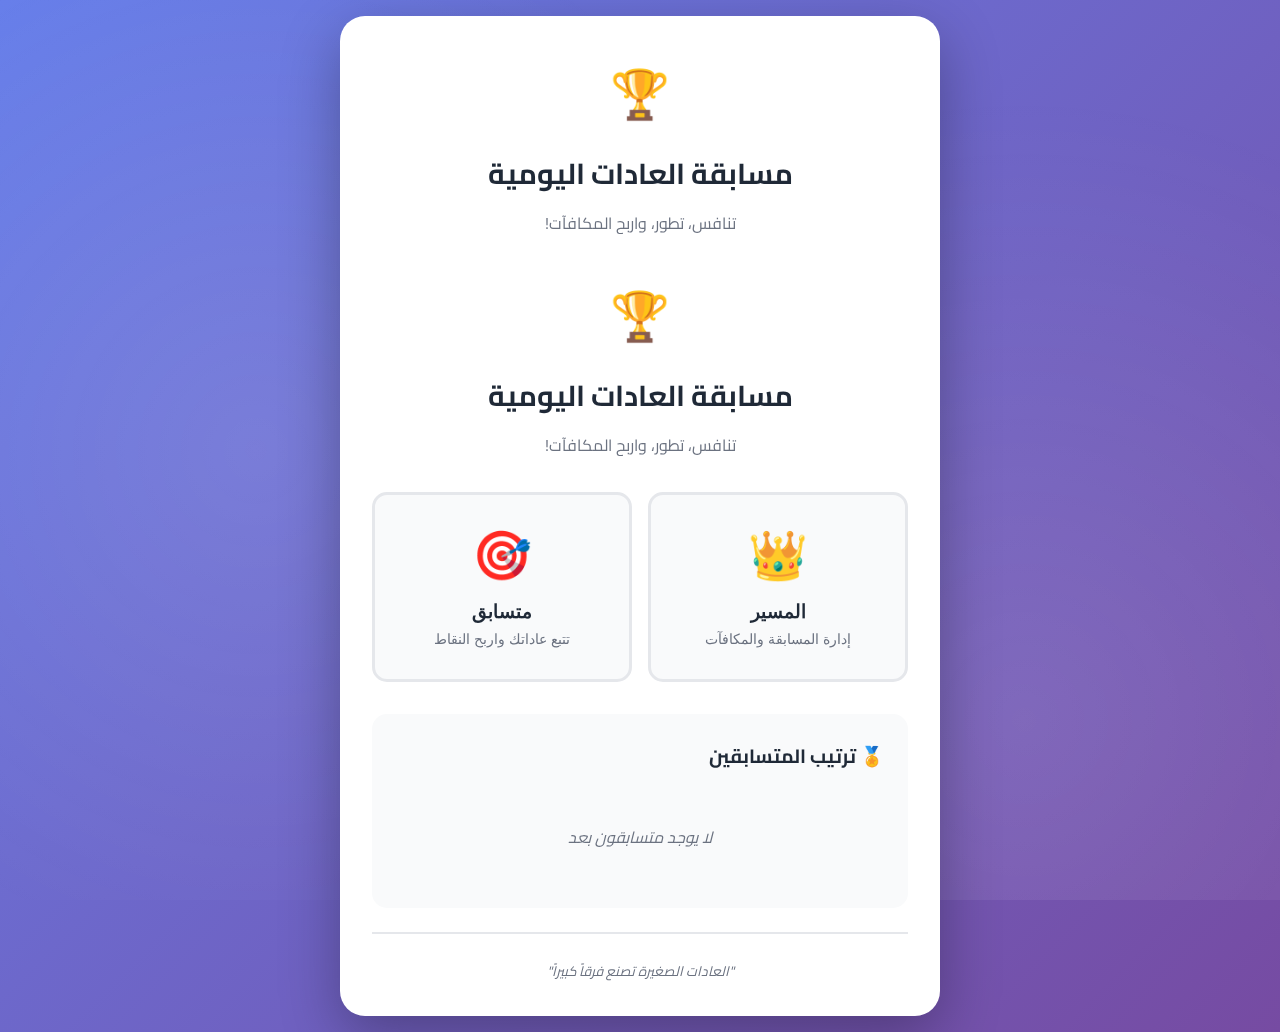
<file: index.html>
<!DOCTYPE html>
<html lang="ar" dir="rtl">
<head>
    <meta charset="UTF-8">
    <meta name="viewport" content="width=device-width, initial-scale=1.0">
    <title>مسابقة العادات اليومية - تسجيل الدخول</title>
    <link rel="stylesheet" href="style.css">
    <link href="https://fonts.googleapis.com/css2?family=Cairo:wght@300;400;600;700&display=swap" rel="stylesheet">
</head>
<body>
    <div class="background-pattern"></div>
    
    <div class="container login-container">
        <header class="app-header">
            <div class="logo">🏆</div>
            <h1>مسابقة العادات اليومية</h1>
            <p class="subtitle">تنافس، تطور، واربح المكافآت!</p>
        </header>

        <header class="app-header">
            <div class="logo">🏆</div>
            <h1>مسابقة العادات اليومية</h1>
            <p class="subtitle">تنافس، تطور، واربح المكافآت!</p>
        </header>

        <div class="login-section">
            <div class="role-selector">
                <button class="role-btn admin-role" onclick="showAdminLogin()">
                    <div class="role-icon">👑</div>
                    <div class="role-title">المسير</div>
                    <div class="role-desc">إدارة المسابقة والمكافآت</div>
                </button>
                
                <button class="role-btn participant-role" onclick="showParticipantLogin()">
                    <div class="role-icon">🎯</div>
                    <div class="role-title">متسابق</div>
                    <div class="role-desc">تتبع عاداتك واربح النقاط</div>
                </button>
            </div>

            <!-- Admin Login Form -->
            <div id="adminLoginForm" class="login-form" style="display: none;">
                <h3>تسجيل دخول المسير</h3>
                <input type="password" id="adminPassword" placeholder="كلمة المرور" class="input-field">
                <button onclick="loginAdmin()" class="submit-btn">دخول</button>
                <button onclick="hideLoginForms()" class="cancel-btn">إلغاء</button>
                <p class="hint">كلمة المرور الافتراضية: admin123</p>
            </div>

            <!-- Participant Login Form -->
            <div id="participantLoginForm" class="login-form" style="display: none;">
                <h3>تسجيل دخول المتسابق</h3>
                <input type="text" id="participantName" placeholder="اسمك" class="input-field">
                <button onclick="loginParticipant()" class="submit-btn">دخول</button>
                <button onclick="hideLoginForms()" class="cancel-btn">إلغاء</button>
            </div>
        </div>

        <!-- Leaderboard Preview -->
        <div class="leaderboard-preview">
            <h3>🏅 ترتيب المتسابقين</h3>
            <div id="leaderboardList" class="preview-list"></div>
        </div>

        <footer class="app-footer">
            <p>"العادات الصغيرة تصنع فرقاً كبيراً"</p>
        </footer>
    </div>

    <script src="google-sheets-db.js"></script>
    <script src="data.js"></script>
    <script src="login.js"></script>
</body>
</html>
</file>
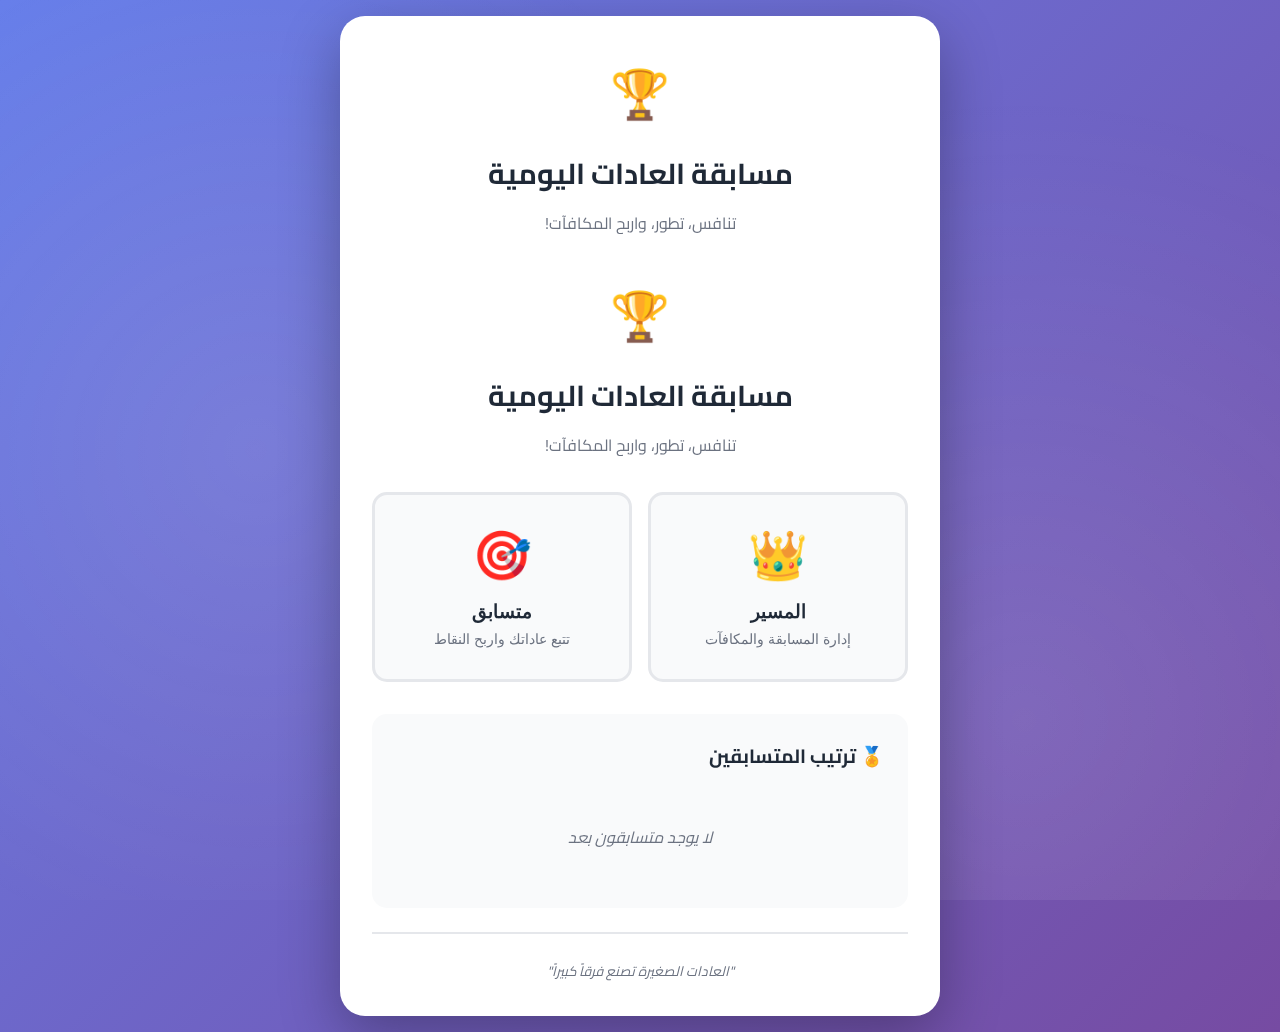
<file: admin.html>
<!DOCTYPE html>
<html lang="ar" dir="rtl">
<head>
    <meta charset="UTF-8">
    <meta name="viewport" content="width=device-width, initial-scale=1.0">
    <title>لوحة تحكم المسير</title>
    <link rel="stylesheet" href="style.css">
    <link href="https://fonts.googleapis.com/css2?family=Cairo:wght@300;400;600;700&display=swap" rel="stylesheet">
</head>
<body>
    <div class="background-pattern"></div>
    
    <div class="container admin-container">
        <header class="app-header">
            <div class="top-bar">
                <button class="logout-btn" onclick="logout()">تسجيل الخروج</button>
                <div class="admin-badge">
                    <div class="admin-icon">👑</div>
                    <div class="admin-title">لوحة تحكم المسير</div>
                </div>
            </div>
            <div class="date-display" id="dateDisplay"></div>
        </header>

        <!-- Overview Stats -->
        <div class="overview-section">
            <h2>📊 نظرة عامة</h2>
            <div class="stats-grid">
                <div class="stat-card">
                    <div class="stat-icon">👥</div>
                    <div class="stat-value" id="totalParticipants">0</div>
                    <div class="stat-label">عدد المتسابقين</div>
                </div>
                <div class="stat-card">
                    <div class="stat-icon">✅</div>
                    <div class="stat-value" id="totalHabitsToday">0</div>
                    <div class="stat-label">عادات مكتملة اليوم</div>
                </div>
                <div class="stat-card">
                    <div class="stat-icon">🎁</div>
                    <div class="stat-value" id="totalRewards">0</div>
                    <div class="stat-label">إجمالي المكافآت</div>
                </div>
            </div>
        </div>

        <!-- Leaderboard -->
        <div class="leaderboard-section">
            <h2>🏆 ترتيب المتسابقين</h2>
            <div class="leaderboard-full" id="leaderboardFull"></div>
        </div>

        <!-- Participants Management -->
        <div class="participants-section">
            <div class="section-header">
                <h2>👥 إدارة المتسابقين</h2>
                <button class="add-btn" onclick="showAddParticipantModal()">+ إضافة متسابق</button>
            </div>
            <div class="participants-grid" id="participantsGrid"></div>
        </div>

        <!-- Rewards Management -->
        <div class="rewards-management">
            <h2>🎁 إدارة المكافآت</h2>
            <div class="reward-form">
                <select id="rewardParticipant" class="input-field">
                    <option value="">اختر المتسابق</option>
                </select>
                <input type="text" id="rewardTitle" placeholder="عنوان المكافأة" class="input-field">
                <input type="number" id="rewardPoints" placeholder="عدد النقاط" class="input-field">
                <button onclick="giveReward()" class="submit-btn">منح المكافأة</button>
            </div>
        </div>

        <!-- Global Habits Management -->
        <div class="global-habits-section">
            <h2>📋 العادات الافتراضية للجميع</h2>
            <div class="section-desc">هذه العادات ستظهر لجميع المتسابقين الجدد</div>
            <div class="global-habits-list" id="globalHabitsList"></div>
            <button class="add-btn" onclick="showAddGlobalHabitModal()">+ إضافة عادة افتراضية</button>
        </div>

        <!-- Activity Log -->
        <div class="activity-section">
            <h2>📜 سجل الأنشطة</h2>
            <div class="activity-log" id="activityLog"></div>
        </div>

        <!-- Detailed Competition History -->
        <div class="competition-history-section">
            <h2>📊 السجل التفصيلي للمسابقة</h2>
            <div class="date-filter">
                <label>عرض آخر:</label>
                <select id="competitionHistoryDays" onchange="loadCompetitionHistory()">
                    <option value="7">7 أيام</option>
                    <option value="14">14 يوم</option>
                    <option value="30" selected>30 يوم</option>
                    <option value="60">60 يوم</option>
                    <option value="90">90 يوم</option>
                </select>
            </div>
            <div class="competition-history-list" id="competitionHistoryList"></div>
        </div>
    </div>

    <!-- Add Participant Modal -->
    <div id="addParticipantModal" class="modal">
        <div class="modal-content">
            <h3>إضافة متسابق جديد</h3>
            <div class="form-group">
                <label>اسم المتسابق:</label>
                <input type="text" id="newParticipantName" placeholder="أدخل الاسم" class="input-field">
            </div>
            <div class="modal-actions">
                <button onclick="addParticipant()" class="submit-btn">إضافة</button>
                <button onclick="hideAddParticipantModal()" class="cancel-btn">إلغاء</button>
            </div>
        </div>
    </div>

    <!-- Add Global Habit Modal -->
    <div id="addGlobalHabitModal" class="modal">
        <div class="modal-content">
            <h3>إضافة عادة افتراضية</h3>
            <div class="form-group">
                <label>الأيقونة:</label>
                <div class="icon-picker" id="globalIconPicker">
                    <button onclick="selectGlobalIcon('💧')">💧</button>
                    <button onclick="selectGlobalIcon('🕌')">🕌</button>
                    <button onclick="selectGlobalIcon('📖')">📖</button>
                    <button onclick="selectGlobalIcon('💪')">💪</button>
                    <button onclick="selectGlobalIcon('🏃')">🏃</button>
                    <button onclick="selectGlobalIcon('🧘')">🧘</button>
                    <button onclick="selectGlobalIcon('✍️')">✍️</button>
                    <button onclick="selectGlobalIcon('🎓')">🎓</button>
                </div>
                <input type="text" id="selectedGlobalIcon" value="💧" readonly class="input-field">
            </div>
            <div class="form-group">
                <label>اسم العادة:</label>
                <input type="text" id="globalHabitName" placeholder="مثال: شرب الماء" class="input-field">
            </div>
            <div class="form-group">
                <label>الوصف:</label>
                <input type="text" id="globalHabitDesc" placeholder="مثال: 8 أكواب يومياً" class="input-field">
            </div>
            <div class="form-group">
                <label>النقاط:</label>
                <input type="number" id="globalHabitPoints" value="10" min="1" class="input-field">
            </div>
            <div class="modal-actions">
                <button onclick="addGlobalHabit()" class="submit-btn">إضافة</button>
                <button onclick="hideAddGlobalHabitModal()" class="cancel-btn">إلغاء</button>
            </div>
        </div>
    </div>

    <!-- Participant Details Modal -->
    <div id="participantDetailsModal" class="modal">
        <div class="modal-content wide-modal">
            <h3 id="participantDetailsName"></h3>
            <div class="participant-details-content">
                <div class="detail-stats">
                    <div class="detail-stat">
                        <span class="detail-label">النقاط الإجمالية:</span>
                        <span class="detail-value" id="detailPoints">0</span>
                    </div>
                    <div class="detail-stat">
                        <span class="detail-label">السلسلة:</span>
                        <span class="detail-value" id="detailStreak">0</span>
                    </div>
                    <div class="detail-stat">
                        <span class="detail-label">العادات المكتملة:</span>
                        <span class="detail-value" id="detailCompleted">0</span>
                    </div>
                </div>
                <div class="detail-habits">
                    <h4>العادات اليومية:</h4>
                    <div id="detailHabitsList"></div>
                </div>
                <div class="detail-rewards">
                    <h4>المكافآت:</h4>
                    <div id="detailRewardsList"></div>
                </div>
            </div>
            <div class="modal-actions">
                <button onclick="hideParticipantDetailsModal()" class="cancel-btn">إغلاق</button>
            </div>
        </div>
    </div>

    <script src="google-sheets-db.js"></script>
    <script src="data.js"></script>
    <script src="admin.js"></script>
</body>
</html>
</file>
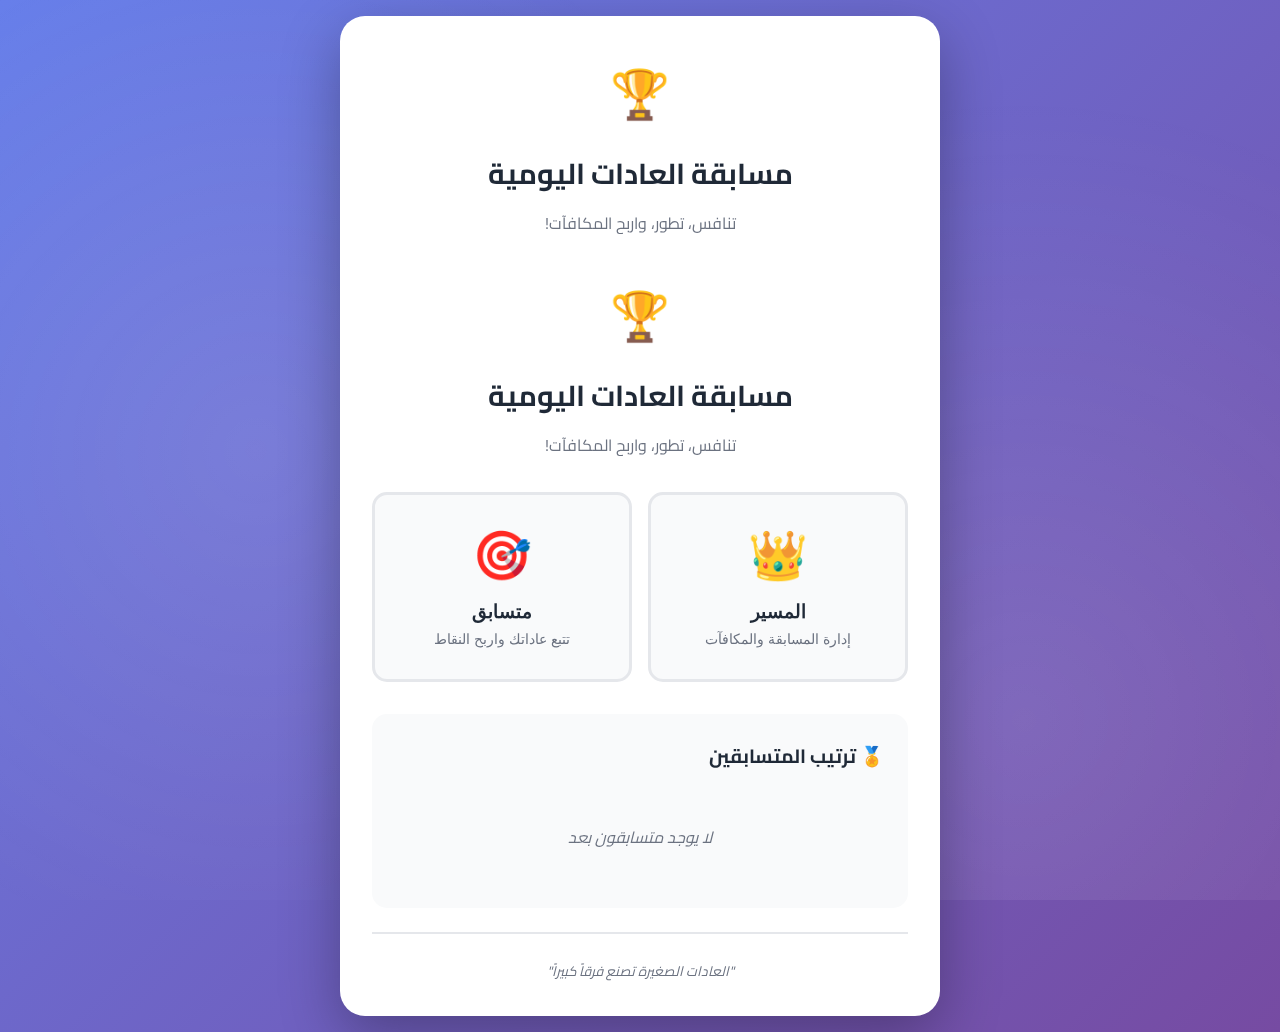
<file: participant.html>
<!DOCTYPE html>
<html lang="ar" dir="rtl">
<head>
    <meta charset="UTF-8">
    <meta name="viewport" content="width=device-width, initial-scale=1.0">
    <title>صفحة المتسابق - تتبع العادات</title>
    <link rel="stylesheet" href="style.css">
    <link href="https://fonts.googleapis.com/css2?family=Cairo:wght@300;400;600;700&display=swap" rel="stylesheet">
</head>
<body>
    <div class="background-pattern"></div>
    
    <div class="container">
        <header class="app-header">
            <div class="top-bar">
                <button class="logout-btn" onclick="logout()">تسجيل الخروج</button>
                <div class="user-info">
                    <div class="user-avatar">👤</div>
                    <div class="user-details">
                        <div class="user-name" id="userName"></div>
                        <div class="user-points">
                            <span class="points-value" id="userPoints">0</span>
                            <span class="points-label">نقطة</span>
                        </div>
                    </div>
                </div>
            </div>
            <div class="date-display" id="dateDisplay"></div>
        </header>

        <!-- Progress Section -->
        <div class="progress-section">
            <div class="progress-header">
                <span>التقدم اليومي</span>
                <span class="progress-text" id="progressText">0%</span>
            </div>
            <div class="progress-bar">
                <div class="progress-fill" id="progressFill"></div>
            </div>
        </div>

        <!-- Statistics Section -->
        <div class="stats-grid">
            <div class="stat-card">
                <div class="stat-icon">🔥</div>
                <div class="stat-value" id="streak">0</div>
                <div class="stat-label">سلسلة الأيام</div>
            </div>
            <div class="stat-card">
                <div class="stat-icon">⭐</div>
                <div class="stat-value" id="totalCompleted">0</div>
                <div class="stat-label">إجمالي العادات</div>
            </div>
            <div class="stat-card">
                <div class="stat-icon">🏆</div>
                <div class="stat-value" id="rank">-</div>
                <div class="stat-label">الترتيب</div>
            </div>
        </div>
        
        <!-- Habits List -->
        <div class="habits-section">
            <div class="section-header">
                <h3>عاداتي اليومية</h3>
                <button class="add-habit-btn" onclick="showAddHabitModal()">+ إضافة عادة</button>
            </div>
            <div class="habits-list" id="habitsList"></div>
        </div>

        <!-- Rewards Section -->
        <div class="rewards-section">
            <h3>🎁 مكافآتي</h3>
            <div class="rewards-list" id="rewardsList">
                <p class="empty-state">لا توجد مكافآت بعد</p>
            </div>
        </div>

        <!-- History Section -->
        <div class="history-section">
            <h3>السجل الأسبوعي</h3>
            <div class="history-grid" id="historyGrid"></div>
        </div>

        <!-- Detailed History Section -->
        <div class="detailed-history-section">
            <h3>📜 سجلي التفصيلي</h3>
            <div class="date-filter">
                <select id="historyDaysFilter" onchange="loadDetailedHistory()">
                    <option value="7">آخر 7 أيام</option>
                    <option value="14">آخر 14 يوم</option>
                    <option value="30" selected>آخر 30 يوم</option>
                    <option value="60">آخر 60 يوم</option>
                </select>
            </div>
            <div class="detailed-history-list" id="detailedHistoryList"></div>
        </div>

        <!-- Leaderboard -->
        <div class="leaderboard-section">
            <h3>🏅 ترتيب المتسابقين</h3>
            <div class="leaderboard-list" id="leaderboardList"></div>
        </div>

        <div class="action-buttons">
            <button class="action-btn primary-btn" onclick="completeAllHabits()">✓ إكمال الكل</button>
            <button class="action-btn secondary-btn" onclick="resetDay()">⟳ بدء يوم جديد</button>
        </div>
    </div>

    <!-- Add Habit Modal -->
    <div id="addHabitModal" class="modal">
        <div class="modal-content">
            <h3>إضافة عادة جديدة</h3>
            <div class="form-group">
                <label>اختر الأيقونة:</label>
                <div class="icon-picker" id="iconPicker">
                    <button onclick="selectIcon('💪')">💪</button>
                    <button onclick="selectIcon('🏃')">🏃</button>
                    <button onclick="selectIcon('🧘')">🧘</button>
                    <button onclick="selectIcon('✍️')">✍️</button>
                    <button onclick="selectIcon('🎓')">🎓</button>
                    <button onclick="selectIcon('💻')">💻</button>
                    <button onclick="selectIcon('🎨')">🎨</button>
                    <button onclick="selectIcon('🎵')">🎵</button>
                    <button onclick="selectIcon('🍎')">🍎</button>
                    <button onclick="selectIcon('😴')">😴</button>
                </div>
                <input type="text" id="selectedIcon" value="💪" readonly class="input-field">
            </div>
            <div class="form-group">
                <label>اسم العادة:</label>
                <input type="text" id="habitName" placeholder="مثال: التمرين الرياضي" class="input-field">
            </div>
            <div class="form-group">
                <label>الوصف:</label>
                <input type="text" id="habitDesc" placeholder="مثال: 30 دقيقة يومياً" class="input-field">
            </div>
            <div class="form-group">
                <label>النقاط عند الإكمال:</label>
                <input type="number" id="habitPoints" value="10" min="1" class="input-field">
            </div>
            <div class="modal-actions">
                <button onclick="addNewHabit()" class="submit-btn">إضافة</button>
                <button onclick="hideAddHabitModal()" class="cancel-btn">إلغاء</button>
            </div>
        </div>
    </div>

    <script src="google-sheets-db.js"></script>
    <script src="data.js"></script>
    <script src="participant.js"></script>
</body>
</html>
</file>
<file: style.css>
:root {
    --primary-color: #6366f1;
    --primary-dark: #4f46e5;
    --success-color: #10b981;
    --success-light: #d1fae5;
    --warning-color: #f59e0b;
    --danger-color: #ef4444;
    --text-dark: #1f2937;
    --text-light: #6b7280;
    --bg-light: #f9fafb;
    --border-color: #e5e7eb;
    --gold: #ffd700;
    --silver: #c0c0c0;
    --bronze: #cd7f32;
}

* {
    margin: 0;
    padding: 0;
    box-sizing: border-box;
}

body {
    font-family: 'Cairo', 'Segoe UI', Tahoma, Geneva, Verdana, sans-serif;
    background: linear-gradient(135deg, #667eea 0%, #764ba2 100%);
    display: flex;
    justify-content: center;
    align-items: center;
    min-height: 100vh;
    margin: 0;
    padding: 1rem;
    position: relative;
}

.background-pattern {
    position: fixed;
    top: 0;
    left: 0;
    width: 100%;
    height: 100%;
    background-image: 
        radial-gradient(circle at 20% 50%, rgba(255, 255, 255, 0.1) 0%, transparent 50%),
        radial-gradient(circle at 80% 80%, rgba(255, 255, 255, 0.1) 0%, transparent 50%);
    pointer-events: none;
    z-index: 0;
}

.container {
    background-color: white;
    padding: 2rem;
    border-radius: 25px;
    box-shadow: 0 20px 60px rgba(0, 0, 0, 0.3);
    width: 100%;
    max-width: 500px;
    position: relative;
    z-index: 1;
    animation: slideUp 0.5s ease-out;
}

.admin-container {
    max-width: 1200px;
}

.login-container {
    max-width: 600px;
}

@keyframes slideUp {
    from {
        opacity: 0;
        transform: translateY(30px);
    }
    to {
        opacity: 1;
        transform: translateY(0);
    }
}

.app-header {
    text-align: center;
    margin-bottom: 2rem;
}

.logo {
    font-size: 3rem;
    margin-bottom: 0.5rem;
    animation: float 3s ease-in-out infinite;
}

@keyframes float {
    0%, 100% { transform: translateY(0px); }
    50% { transform: translateY(-10px); }
}

h1 {
    color: var(--text-dark);
    font-size: 1.8rem;
    font-weight: 700;
    margin-bottom: 0.5rem;
}

.date-display {
    color: var(--text-light);
    font-size: 0.9rem;
    font-weight: 400;
}

/* Progress Section */
.progress-section {
    background: linear-gradient(135deg, #667eea 0%, #764ba2 100%);
    padding: 1.5rem;
    border-radius: 15px;
    margin-bottom: 1.5rem;
    color: white;
}

.progress-header {
    display: flex;
    justify-content: space-between;
    align-items: center;
    margin-bottom: 1rem;
    font-weight: 600;
}

.progress-text {
    font-size: 1.2rem;
    font-weight: 700;
}

.progress-bar {
    height: 12px;
    background-color: rgba(255, 255, 255, 0.3);
    border-radius: 10px;
    overflow: hidden;
}

.progress-fill {
    height: 100%;
    background: linear-gradient(90deg, #10b981 0%, #34d399 100%);
    border-radius: 10px;
    width: 0%;
    transition: width 0.5s ease;
}

/* Statistics Grid */
.stats-grid {
    display: grid;
    grid-template-columns: repeat(3, 1fr);
    gap: 1rem;
    margin-bottom: 1.5rem;
}

.stat-card {
    background: var(--bg-light);
    padding: 1rem;
    border-radius: 12px;
    text-align: center;
    border: 2px solid var(--border-color);
    transition: all 0.3s ease;
}

.stat-card:hover {
    transform: translateY(-3px);
    box-shadow: 0 4px 12px rgba(0, 0, 0, 0.1);
    border-color: var(--primary-color);
}

.stat-icon {
    font-size: 2rem;
    margin-bottom: 0.5rem;
}

.stat-value {
    font-size: 1.5rem;
    font-weight: 700;
    color: var(--text-dark);
    margin-bottom: 0.3rem;
}

.stat-label {
    font-size: 0.75rem;
    color: var(--text-light);
    font-weight: 500;
}

/* Habits List */
.habits-list {
    margin-bottom: 1.5rem;
}

.habit-item {
    display: flex;
    justify-content: space-between;
    align-items: center;
    padding: 1.2rem;
    margin-bottom: 1rem;
    background-color: var(--bg-light);
    border-radius: 15px;
    border: 2px solid var(--border-color);
    transition: all 0.3s ease;
    position: relative;
    overflow: hidden;
}

.habit-item::before {
    content: '';
    position: absolute;
    left: 0;
    top: 0;
    height: 100%;
    width: 5px;
    background: var(--warning-color);
    transition: all 0.3s ease;
}

.habit-item.completed::before {
    width: 100%;
    background: linear-gradient(90deg, var(--success-color) 0%, transparent 100%);
    opacity: 0.1;
}

.habit-item:hover {
    transform: translateX(-5px);
    box-shadow: 0 4px 12px rgba(0, 0, 0, 0.1);
}

.habit-content {
    display: flex;
    align-items: center;
    gap: 1rem;
}

.habit-icon {
    font-size: 2rem;
    filter: grayscale(100%);
    transition: all 0.3s ease;
}

.habit-item.completed .habit-icon {
    filter: grayscale(0%);
    transform: scale(1.1);
}

.habit-info {
    display: flex;
    flex-direction: column;
    align-items: flex-start;
}

.habit-name {
    font-size: 1.1rem;
    font-weight: 600;
    color: var(--text-dark);
}

.habit-desc {
    font-size: 0.8rem;
    color: var(--text-light);
    margin-top: 0.2rem;
}

.status-btn {
    width: 50px;
    height: 50px;
    border-radius: 50%;
    border: 3px solid var(--border-color);
    cursor: pointer;
    font-size: 1.5rem;
    display: flex;
    align-items: center;
    justify-content: center;
    transition: all 0.3s ease;
    background-color: white;
    color: var(--text-light);
    flex-shrink: 0;
}

.status-btn:hover {
    transform: scale(1.1) rotate(10deg);
}

.status-btn:active {
    transform: scale(0.95);
}

.habit-item.completed .status-btn {
    background: linear-gradient(135deg, var(--success-color) 0%, #34d399 100%);
    border-color: var(--success-color);
    color: white;
    animation: checkmark 0.5s ease;
}

@keyframes checkmark {
    0% { transform: scale(0) rotate(0deg); }
    50% { transform: scale(1.2) rotate(180deg); }
    100% { transform: scale(1) rotate(360deg); }
}

.habit-item.completed {
    background-color: var(--success-light);
    border-color: var(--success-color);
}

/* History Section */
.history-section {
    margin-bottom: 1.5rem;
}

.history-section h3 {
    color: var(--text-dark);
    font-size: 1.1rem;
    margin-bottom: 1rem;
    font-weight: 600;
}

.history-grid {
    display: grid;
    grid-template-columns: repeat(7, 1fr);
    gap: 0.5rem;
}

.history-day {
    aspect-ratio: 1;
    border-radius: 8px;
    display: flex;
    flex-direction: column;
    align-items: center;
    justify-content: center;
    font-size: 0.7rem;
    background: var(--bg-light);
    border: 2px solid var(--border-color);
    transition: all 0.3s ease;
}

.history-day:hover {
    transform: scale(1.1);
}

.history-day.perfect {
    background: linear-gradient(135deg, var(--success-color) 0%, #34d399 100%);
    color: white;
    border-color: var(--success-color);
}

.history-day.partial {
    background: linear-gradient(135deg, var(--warning-color) 0%, #fbbf24 100%);
    color: white;
    border-color: var(--warning-color);
}

.history-day.none {
    background: var(--bg-light);
    color: var(--text-light);
}

.day-label {
    font-size: 0.6rem;
    font-weight: 600;
}

.day-score {
    font-size: 0.65rem;
    margin-top: 0.1rem;
}

/* Action Buttons */
.action-buttons {
    display: grid;
    grid-template-columns: 1fr 1fr;
    gap: 1rem;
    margin-bottom: 1.5rem;
}

.action-btn {
    padding: 1rem;
    border: none;
    border-radius: 12px;
    cursor: pointer;
    font-size: 1rem;
    font-weight: 600;
    font-family: 'Cairo', sans-serif;
    transition: all 0.3s ease;
}

.primary-btn {
    background: linear-gradient(135deg, var(--success-color) 0%, #34d399 100%);
    color: white;
}

.primary-btn:hover {
    transform: translateY(-2px);
    box-shadow: 0 6px 20px rgba(16, 185, 129, 0.4);
}

.secondary-btn {
    background: linear-gradient(135deg, var(--primary-color) 0%, var(--primary-dark) 100%);
    color: white;
}

.secondary-btn:hover {
    transform: translateY(-2px);
    box-shadow: 0 6px 20px rgba(99, 102, 241, 0.4);
}

.action-btn:active {
    transform: translateY(0);
}

/* Footer */
.app-footer {
    text-align: center;
    padding-top: 1.5rem;
    border-top: 2px solid var(--border-color);
}

.app-footer p {
    color: var(--text-light);
    font-size: 0.85rem;
    font-style: italic;
}

/* Responsive */
@media (max-width: 480px) {
    .container {
        padding: 1.5rem;
    }
    
    h1 {
        font-size: 1.5rem;
    }
    
    .stats-grid {
        grid-template-columns: repeat(3, 1fr);
        gap: 0.5rem;
    }
    
    .stat-card {
        padding: 0.8rem;
    }
    
    .stat-icon {
        font-size: 1.5rem;
    }
    
    .stat-value {
        font-size: 1.2rem;
    }
    
    .action-buttons {
        grid-template-columns: 1fr;
    }
}

/* ==================== LOGIN PAGE STYLES ==================== */

.subtitle {
    color: var(--text-light);
    font-size: 1rem;
    margin-top: 0.5rem;
}

.login-section {
    margin: 2rem 0;
}

.role-selector {
    display: grid;
    grid-template-columns: repeat(2, 1fr);
    gap: 1rem;
    margin-bottom: 2rem;
}

.role-btn {
    padding: 2rem 1rem;
    border: 3px solid var(--border-color);
    border-radius: 15px;
    background: var(--bg-light);
    cursor: pointer;
    transition: all 0.3s ease;
    text-align: center;
}

.role-btn:hover {
    transform: translateY(-5px);
    box-shadow: 0 8px 20px rgba(0, 0, 0, 0.15);
    border-color: var(--primary-color);
}

.admin-role:hover {
    border-color: var(--gold);
}

.participant-role:hover {
    border-color: var(--success-color);
}

.role-icon {
    font-size: 3rem;
    margin-bottom: 1rem;
}

.role-title {
    font-size: 1.2rem;
    font-weight: 700;
    color: var(--text-dark);
    margin-bottom: 0.5rem;
}

.role-desc {
    font-size: 0.9rem;
    color: var(--text-light);
}

.login-form {
    background: var(--bg-light);
    padding: 2rem;
    border-radius: 15px;
    margin-bottom: 1.5rem;
}

.login-form h3 {
    color: var(--text-dark);
    margin-bottom: 1.5rem;
    font-size: 1.3rem;
}

.input-field {
    width: 100%;
    padding: 1rem;
    border: 2px solid var(--border-color);
    border-radius: 10px;
    font-family: 'Cairo', sans-serif;
    font-size: 1rem;
    margin-bottom: 1rem;
    transition: border-color 0.3s ease;
}

.input-field:focus {
    outline: none;
    border-color: var(--primary-color);
}

.submit-btn {
    width: 100%;
    padding: 1rem;
    background: linear-gradient(135deg, var(--primary-color) 0%, var(--primary-dark) 100%);
    color: white;
    border: none;
    border-radius: 10px;
    font-family: 'Cairo', sans-serif;
    font-size: 1rem;
    font-weight: 600;
    cursor: pointer;
    transition: all 0.3s ease;
    margin-bottom: 0.5rem;
}

.submit-btn:hover {
    transform: translateY(-2px);
    box-shadow: 0 6px 20px rgba(99, 102, 241, 0.4);
}

.cancel-btn {
    width: 100%;
    padding: 1rem;
    background: var(--bg-light);
    color: var(--text-dark);
    border: 2px solid var(--border-color);
    border-radius: 10px;
    font-family: 'Cairo', sans-serif;
    font-size: 1rem;
    font-weight: 600;
    cursor: pointer;
    transition: all 0.3s ease;
}

.cancel-btn:hover {
    background: white;
    border-color: var(--text-light);
}

.hint {
    text-align: center;
    color: var(--text-light);
    font-size: 0.85rem;
    margin-top: 1rem;
    font-style: italic;
}

.leaderboard-preview {
    background: var(--bg-light);
    padding: 1.5rem;
    border-radius: 15px;
    margin-bottom: 1.5rem;
}

.leaderboard-preview h3 {
    color: var(--text-dark);
    margin-bottom: 1rem;
    font-size: 1.2rem;
}

.preview-list {
    display: flex;
    flex-direction: column;
    gap: 0.5rem;
}

.preview-item {
    display: flex;
    justify-content: space-between;
    align-items: center;
    padding: 0.8rem;
    background: white;
    border-radius: 10px;
    border: 2px solid var(--border-color);
}

.preview-item .rank {
    font-weight: 700;
    color: var(--text-dark);
    min-width: 50px;
}

.preview-item .name {
    flex: 1;
    color: var(--text-dark);
}

.preview-item .points {
    font-weight: 600;
    color: var(--primary-color);
}

.empty-state {
    text-align: center;
    color: var(--text-light);
    padding: 2rem;
    font-style: italic;
}

/* ==================== PARTICIPANT PAGE STYLES ==================== */

.top-bar {
    display: flex;
    justify-content: space-between;
    align-items: center;
    margin-bottom: 1rem;
}

.user-info {
    display: flex;
    align-items: center;
    gap: 1rem;
}

.user-avatar {
    width: 50px;
    height: 50px;
    border-radius: 50%;
    background: linear-gradient(135deg, var(--primary-color) 0%, var(--primary-dark) 100%);
    display: flex;
    align-items: center;
    justify-content: center;
    font-size: 1.5rem;
}

.user-details {
    text-align: right;
}

.user-name {
    font-size: 1.2rem;
    font-weight: 700;
    color: var(--text-dark);
}

.user-points {
    display: flex;
    align-items: baseline;
    gap: 0.3rem;
}

.points-value {
    font-size: 1.1rem;
    font-weight: 700;
    color: var(--primary-color);
}

.points-label {
    font-size: 0.85rem;
    color: var(--text-light);
}

.logout-btn {
    padding: 0.6rem 1.2rem;
    background: var(--danger-color);
    color: white;
    border: none;
    border-radius: 8px;
    font-family: 'Cairo', sans-serif;
    font-size: 0.9rem;
    font-weight: 600;
    cursor: pointer;
    transition: all 0.3s ease;
}

.logout-btn:hover {
    background: #dc2626;
    transform: translateY(-2px);
}

.habits-section {
    margin-bottom: 1.5rem;
}

.section-header {
    display: flex;
    justify-content: space-between;
    align-items: center;
    margin-bottom: 1rem;
}

.section-header h3 {
    color: var(--text-dark);
    font-size: 1.2rem;
}

.add-habit-btn, .add-btn {
    padding: 0.6rem 1.2rem;
    background: linear-gradient(135deg, var(--success-color) 0%, #34d399 100%);
    color: white;
    border: none;
    border-radius: 8px;
    font-family: 'Cairo', sans-serif;
    font-size: 0.9rem;
    font-weight: 600;
    cursor: pointer;
    transition: all 0.3s ease;
}

.add-habit-btn:hover, .add-btn:hover {
    transform: translateY(-2px);
    box-shadow: 0 4px 12px rgba(16, 185, 129, 0.3);
}

.rewards-section {
    background: var(--bg-light);
    padding: 1.5rem;
    border-radius: 15px;
    margin-bottom: 1.5rem;
}

.rewards-section h3 {
    color: var(--text-dark);
    margin-bottom: 1rem;
}

.rewards-list {
    display: flex;
    flex-direction: column;
    gap: 0.8rem;
}

.reward-item {
    display: flex;
    align-items: center;
    gap: 1rem;
    padding: 1rem;
    background: white;
    border-radius: 10px;
    border: 2px solid var(--border-color);
}

.reward-icon {
    font-size: 2rem;
}

.reward-info {
    flex: 1;
}

.reward-title {
    font-weight: 600;
    color: var(--text-dark);
    margin-bottom: 0.3rem;
}

.reward-meta {
    font-size: 0.85rem;
    color: var(--text-light);
}

.leaderboard-section {
    background: var(--bg-light);
    padding: 1.5rem;
    border-radius: 15px;
    margin-bottom: 1.5rem;
}

.leaderboard-section h3 {
    color: var(--text-dark);
    margin-bottom: 1rem;
}

.leaderboard-list {
    display: flex;
    flex-direction: column;
    gap: 0.5rem;
}

.leaderboard-item {
    display: flex;
    align-items: center;
    gap: 1rem;
    padding: 0.8rem;
    background: white;
    border-radius: 10px;
    border: 2px solid var(--border-color);
    transition: all 0.3s ease;
}

.leaderboard-item:hover {
    transform: translateX(-3px);
    box-shadow: 0 4px 12px rgba(0, 0, 0, 0.1);
}

.leaderboard-item.current-user {
    background: linear-gradient(135deg, rgba(99, 102, 241, 0.1) 0%, rgba(79, 70, 229, 0.1) 100%);
    border-color: var(--primary-color);
    border-width: 3px;
}

/* ==================== ADMIN PAGE STYLES ==================== */

.admin-badge {
    display: flex;
    align-items: center;
    gap: 0.8rem;
}

.admin-icon {
    width: 50px;
    height: 50px;
    border-radius: 50%;
    background: linear-gradient(135deg, var(--gold) 0%, #ffa500 100%);
    display: flex;
    align-items: center;
    justify-content: center;
    font-size: 1.5rem;
}

.admin-title {
    font-size: 1.3rem;
    font-weight: 700;
    color: var(--text-dark);
}

.overview-section {
    margin-bottom: 2rem;
}

.overview-section h2 {
    color: var(--text-dark);
    margin-bottom: 1rem;
    font-size: 1.4rem;
}

.leaderboard-full {
    display: flex;
    flex-direction: column;
    gap: 0.8rem;
}

.leaderboard-full-item {
    display: flex;
    align-items: center;
    gap: 1rem;
    padding: 1.2rem;
    background: var(--bg-light);
    border-radius: 12px;
    border: 2px solid var(--border-color);
    cursor: pointer;
    transition: all 0.3s ease;
}

.leaderboard-full-item:hover {
    transform: translateY(-2px);
    box-shadow: 0 6px 16px rgba(0, 0, 0, 0.1);
    border-color: var(--primary-color);
}

.rank-medal {
    font-size: 2rem;
}

.rank-number {
    font-size: 1.5rem;
    font-weight: 700;
    color: var(--text-dark);
    min-width: 40px;
}

.participant-info {
    flex: 1;
}

.participant-name {
    font-size: 1.1rem;
    font-weight: 600;
    color: var(--text-dark);
    margin-bottom: 0.3rem;
}

.participant-meta {
    display: flex;
    gap: 1rem;
    font-size: 0.85rem;
    color: var(--text-light);
}

.participant-points {
    font-size: 1.3rem;
    font-weight: 700;
    color: var(--primary-color);
}

.participants-section {
    margin-bottom: 2rem;
}

.participants-grid {
    display: grid;
    grid-template-columns: repeat(auto-fill, minmax(300px, 1fr));
    gap: 1rem;
    margin-top: 1rem;
}

.participant-card {
    background: var(--bg-light);
    border: 2px solid var(--border-color);
    border-radius: 12px;
    padding: 1.2rem;
    cursor: pointer;
    transition: all 0.3s ease;
}

.participant-card:hover {
    transform: translateY(-3px);
    box-shadow: 0 6px 16px rgba(0, 0, 0, 0.1);
    border-color: var(--primary-color);
}

.participant-card-header {
    display: flex;
    align-items: center;
    gap: 1rem;
    margin-bottom: 1rem;
}

.participant-avatar {
    width: 50px;
    height: 50px;
    border-radius: 50%;
    background: linear-gradient(135deg, var(--primary-color) 0%, var(--primary-dark) 100%);
    display: flex;
    align-items: center;
    justify-content: center;
    font-size: 1.5rem;
}

.participant-card-info {
    flex: 1;
}

.participant-card-name {
    font-size: 1.1rem;
    font-weight: 600;
    color: var(--text-dark);
}

.participant-card-date {
    font-size: 0.8rem;
    color: var(--text-light);
}

.participant-card-stats {
    display: flex;
    justify-content: space-between;
    margin-bottom: 1rem;
}

.card-stat {
    display: flex;
    flex-direction: column;
    align-items: center;
}

.card-stat-label {
    font-size: 0.75rem;
    color: var(--text-light);
}

.card-stat-value {
    font-size: 1.2rem;
    font-weight: 700;
    color: var(--text-dark);
}

.participant-card-progress {
    display: flex;
    align-items: center;
    gap: 0.5rem;
}

.mini-progress-bar {
    flex: 1;
    height: 8px;
    background: var(--border-color);
    border-radius: 4px;
    overflow: hidden;
}

.mini-progress-fill {
    height: 100%;
    background: linear-gradient(90deg, var(--success-color) 0%, #34d399 100%);
    transition: width 0.3s ease;
}

.mini-progress-text {
    font-size: 0.85rem;
    font-weight: 600;
    color: var(--text-dark);
}

.rewards-management {
    background: var(--bg-light);
    padding: 1.5rem;
    border-radius: 15px;
    margin-bottom: 2rem;
}

.rewards-management h2 {
    color: var(--text-dark);
    margin-bottom: 1rem;
}

.reward-form {
    display: grid;
    grid-template-columns: 2fr 2fr 1fr 1fr;
    gap: 1rem;
}

.global-habits-section {
    background: var(--bg-light);
    padding: 1.5rem;
    border-radius: 15px;
    margin-bottom: 2rem;
}

.global-habits-section h2 {
    color: var(--text-dark);
    margin-bottom: 0.5rem;
}

.section-desc {
    color: var(--text-light);
    font-size: 0.9rem;
    margin-bottom: 1rem;
}

.global-habits-list {
    display: flex;
    flex-direction: column;
    gap: 0.8rem;
    margin-bottom: 1rem;
}

.global-habit-item {
    display: flex;
    justify-content: space-between;
    align-items: center;
    padding: 1rem;
    background: white;
    border-radius: 10px;
    border: 2px solid var(--border-color);
}

.delete-btn {
    padding: 0.5rem 1rem;
    background: var(--danger-color);
    color: white;
    border: none;
    border-radius: 8px;
    cursor: pointer;
    font-size: 1rem;
    transition: all 0.3s ease;
}

.delete-btn:hover {
    background: #dc2626;
    transform: scale(1.1);
}

.activity-section {
    background: var(--bg-light);
    padding: 1.5rem;
    border-radius: 15px;
}

.activity-section h2 {
    color: var(--text-dark);
    margin-bottom: 1rem;
}

.activity-log {
    display: flex;
    flex-direction: column;
    gap: 0.8rem;
    max-height: 400px;
    overflow-y: auto;
}

.activity-item {
    display: flex;
    align-items: flex-start;
    gap: 1rem;
    padding: 1rem;
    background: white;
    border-radius: 10px;
    border: 2px solid var(--border-color);
}

.activity-icon {
    font-size: 1.5rem;
}

.activity-content {
    flex: 1;
}

.activity-message {
    color: var(--text-dark);
    font-weight: 500;
    margin-bottom: 0.3rem;
}

.activity-time {
    font-size: 0.8rem;
    color: var(--text-light);
}

/* ==================== MODAL STYLES ==================== */

.modal {
    display: none;
    position: fixed;
    top: 0;
    left: 0;
    width: 100%;
    height: 100%;
    background: rgba(0, 0, 0, 0.5);
    z-index: 1000;
    justify-content: center;
    align-items: center;
    padding: 1rem;
}

.modal-content {
    background: white;
    padding: 2rem;
    border-radius: 20px;
    max-width: 500px;
    width: 100%;
    max-height: 90vh;
    overflow-y: auto;
    animation: slideUp 0.3s ease-out;
}

.wide-modal {
    max-width: 700px;
}

.modal-content h3 {
    color: var(--text-dark);
    margin-bottom: 1.5rem;
    font-size: 1.4rem;
}

.form-group {
    margin-bottom: 1.5rem;
}

.form-group label {
    display: block;
    color: var(--text-dark);
    font-weight: 600;
    margin-bottom: 0.5rem;
}

.icon-picker {
    display: grid;
    grid-template-columns: repeat(5, 1fr);
    gap: 0.5rem;
    margin-bottom: 1rem;
}

.icon-picker button {
    padding: 0.8rem;
    font-size: 1.5rem;
    border: 2px solid var(--border-color);
    border-radius: 8px;
    background: var(--bg-light);
    cursor: pointer;
    transition: all 0.3s ease;
}

.icon-picker button:hover {
    background: var(--primary-color);
    border-color: var(--primary-color);
    transform: scale(1.1);
}

.modal-actions {
    display: flex;
    gap: 1rem;
    margin-top: 1.5rem;
}

.participant-details-content {
    margin: 1.5rem 0;
}

.detail-stats {
    display: grid;
    grid-template-columns: repeat(3, 1fr);
    gap: 1rem;
    margin-bottom: 1.5rem;
}

.detail-stat {
    background: var(--bg-light);
    padding: 1rem;
    border-radius: 10px;
    text-align: center;
}

.detail-label {
    display: block;
    font-size: 0.85rem;
    color: var(--text-light);
    margin-bottom: 0.5rem;
}

.detail-value {
    display: block;
    font-size: 1.5rem;
    font-weight: 700;
    color: var(--primary-color);
}

.detail-habits, .detail-rewards {
    margin-bottom: 1.5rem;
}

.detail-habits h4, .detail-rewards h4 {
    color: var(--text-dark);
    margin-bottom: 0.8rem;
}

.detail-habit, .detail-reward {
    display: flex;
    justify-content: space-between;
    align-items: center;
    padding: 0.8rem;
    background: var(--bg-light);
    border-radius: 8px;
    margin-bottom: 0.5rem;
}

.detail-habit.completed {
    background: var(--success-light);
}

/* ==================== DETAILED HISTORY STYLES ==================== */

.detailed-history-section {
    background: var(--bg-light);
    padding: 1.5rem;
    border-radius: 15px;
    margin-bottom: 1.5rem;
}

.detailed-history-section h3 {
    color: var(--text-dark);
    margin-bottom: 1rem;
}

.date-filter {
    margin-bottom: 1rem;
    display: flex;
    align-items: center;
    gap: 0.5rem;
}

.date-filter label {
    color: var(--text-dark);
    font-weight: 600;
}

.date-filter select {
    padding: 0.5rem 1rem;
    border: 2px solid var(--border-color);
    border-radius: 8px;
    font-family: 'Cairo', sans-serif;
    font-size: 0.9rem;
    background: white;
    cursor: pointer;
}

.detailed-history-list {
    display: flex;
    flex-direction: column;
    gap: 1rem;
    max-height: 600px;
    overflow-y: auto;
}

.history-day-card {
    background: white;
    border: 2px solid var(--border-color);
    border-radius: 12px;
    overflow: hidden;
}

.history-day-header {
    background: linear-gradient(135deg, var(--primary-color) 0%, var(--primary-dark) 100%);
    color: white;
    padding: 1rem;
    display: flex;
    justify-content: space-between;
    align-items: center;
}

.history-date {
    font-weight: 600;
    font-size: 1rem;
}

.history-total {
    font-weight: 700;
    font-size: 1.1rem;
}

.history-total.positive {
    color: #d1fae5;
}

.history-total.negative {
    color: #fecaca;
}

.history-day-logs {
    padding: 1rem;
    display: flex;
    flex-direction: column;
    gap: 0.5rem;
}

.history-log-item {
    display: flex;
    align-items: center;
    gap: 0.8rem;
    padding: 0.8rem;
    background: var(--bg-light);
    border-radius: 8px;
    font-size: 0.9rem;
}

.log-icon {
    font-size: 1.2rem;
}

.log-habit {
    font-weight: 600;
    color: var(--text-dark);
    flex: 1;
}

.log-action {
    color: var(--text-light);
}

.log-points {
    font-weight: 700;
    padding: 0.3rem 0.6rem;
    border-radius: 6px;
    background: var(--bg-light);
}

.log-points.positive {
    color: var(--success-color);
    background: var(--success-light);
}

.log-points.negative {
    color: var(--danger-color);
    background: #fee2e2;
}

.log-time {
    font-size: 0.8rem;
    color: var(--text-light);
}

/* Competition History Styles */

.competition-history-section {
    background: var(--bg-light);
    padding: 1.5rem;
    border-radius: 15px;
    margin-bottom: 2rem;
}

.competition-history-section h2 {
    color: var(--text-dark);
    margin-bottom: 1rem;
}

.competition-history-list {
    display: flex;
    flex-direction: column;
    gap: 1.5rem;
    max-height: 800px;
    overflow-y: auto;
}

.comp-history-day-card {
    background: white;
    border: 2px solid var(--border-color);
    border-radius: 12px;
    overflow: hidden;
}

.comp-day-header {
    background: linear-gradient(135deg, #667eea 0%, #764ba2 100%);
    color: white;
    padding: 1rem 1.5rem;
    display: flex;
    justify-content: space-between;
    align-items: center;
}

.comp-date {
    font-weight: 700;
    font-size: 1.1rem;
}

.comp-summary {
    font-size: 0.9rem;
    display: flex;
    align-items: center;
    gap: 0.5rem;
}

.comp-day-content {
    padding: 1rem;
    display: flex;
    flex-direction: column;
    gap: 1rem;
}

.comp-participant-section {
    border: 2px solid var(--border-color);
    border-radius: 10px;
    overflow: hidden;
}

.comp-participant-header {
    background: var(--bg-light);
    padding: 0.8rem 1rem;
    display: flex;
    justify-content: space-between;
    align-items: center;
    border-bottom: 2px solid var(--border-color);
}

.comp-participant-name {
    font-weight: 600;
    color: var(--text-dark);
    font-size: 1rem;
}

.comp-participant-points {
    font-weight: 700;
    font-size: 1.1rem;
}

.comp-participant-points.positive {
    color: var(--success-color);
}

.comp-participant-points.negative {
    color: var(--danger-color);
}

.comp-participant-logs {
    padding: 0.8rem;
    display: flex;
    flex-direction: column;
    gap: 0.4rem;
}

.comp-log-item {
    display: flex;
    align-items: center;
    gap: 0.6rem;
    padding: 0.6rem;
    background: var(--bg-light);
    border-radius: 6px;
    font-size: 0.85rem;
}

/* ==================== ADDITIONAL RESPONSIVE ==================== */

@media (max-width: 768px) {
    .role-selector {
        grid-template-columns: 1fr;
    }
    
    .reward-form {
        grid-template-columns: 1fr;
    }
    
    .participants-grid {
        grid-template-columns: 1fr;
    }
    
    .stats-grid {
        grid-template-columns: repeat(3, 1fr);
    }
    
    .detail-stats {
        grid-template-columns: 1fr;
    }
    
    .admin-container {
        padding: 1rem;
    }
}
</file>
